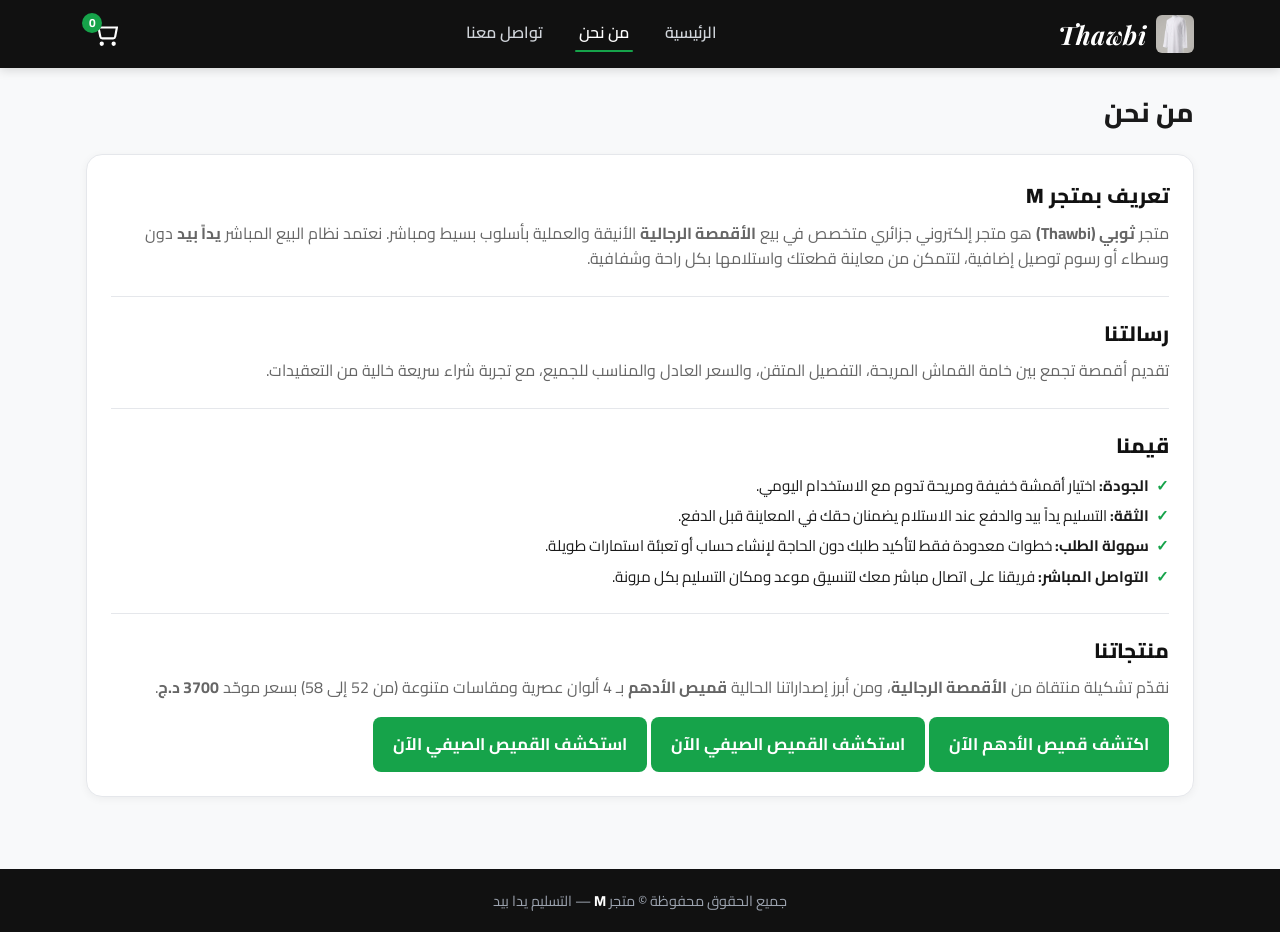
<file: about.html>
<!DOCTYPE html>
<html lang="ar" dir="rtl">
<head>
  <meta charset="UTF-8" />
  <meta name="viewport" content="width=device-width, initial-scale=1.0" />
  <title>من نحن | متجر M</title>

  <!-- خط Cairo من Google Fonts -->
  <link rel="preconnect" href="https://fonts.googleapis.com" />
  <link rel="preconnect" href="https://fonts.gstatic.com" crossorigin />
<link href="https://fonts.googleapis.com/css2?family=Cairo:wght@400;600;700;800&family=Playfair+Display:ital,wght@0,600;0,700;1,600;1,700&display=swap" rel="stylesheet" />
  <!-- ملف التنسيقات الرئيسي -->
  <link rel="stylesheet" href="assets/css/style.css" />
  <link rel="stylesheet" href="assets/css/enhancements.css" />
</head>
<body>

  <!-- 1. الهيدر الثابت -->
  <header class="site-header">
    <div class="container header-container">
<a href="index.html" class="logo">
  <img src="images/logo.jpg" alt="Thawbi - ثوبي" class="logo-img" onerror="this.style.display='none'" />
  <span class="logo-text">Thawbi</span>
</a>

      <nav class="desktop-nav">
        <a href="index.html" class="nav-link">الرئيسية</a>
        <a href="about.html" class="nav-link active">من نحن</a>
        <a href="contact.html" class="nav-link">تواصل معنا</a>
      </nav>

      <div class="header-actions">
        <a href="cart.html" class="cart-btn" aria-label="سلة التسوق">
          <svg class="cart-icon" viewBox="0 0 24 24" fill="none" stroke="currentColor" stroke-width="2">
            <circle cx="9" cy="21" r="1"></circle>
            <circle cx="20" cy="21" r="1"></circle>
            <path d="M1 1h4l2.68 13.39a2 2 0 0 0 2 1.61h9.72a2 2 0 0 0 2-1.61L23 6H6"></path>
          </svg>
          <span class="cart-badge" id="cartBadge">0</span>
        </a>

        <button type="button" class="hamburger-btn" id="hamburgerBtn" aria-label="فتح القائمة" aria-expanded="false">
          ☰
        </button>
      </div>
    </div>

    <!-- قائمة الهاتف المنسدلة -->
    <nav class="mobile-nav" id="mobileNav">
      <a href="index.html" class="mobile-nav-link">الرئيسية</a>
      <a href="about.html" class="mobile-nav-link active">من نحن</a>
      <a href="contact.html" class="mobile-nav-link">تواصل معنا</a>
    </nav>
  </header>

  <!-- 2. المحتوى الرئيسي -->
  <main class="container main-content">
    <h1 class="page-title">من نحن</h1>

    <section class="card" style="display: flex; flex-direction: column; gap: 24px;">
      
      <!-- مقدمة -->
      <div>
        <h2 style="font-size: 1.3rem; font-weight: 800; margin-bottom: 8px; color: var(--color-black);">
          تعريف بمتجر M
        </h2>
<p style="color: var(--text-muted); font-size: 1rem;">
  متجر <strong>ثوبي (Thawbi)</strong> هو متجر إلكتروني جزائري متخصص في بيع <strong>الأقمصة الرجالية</strong> الأنيقة والعملية بأسلوب بسيط ومباشر. نعتمد نظام البيع المباشر <strong>يداً بيد</strong> دون وسطاء أو رسوم توصيل إضافية، لتتمكن من معاينة قطعتك واستلامها بكل راحة وشفافية.
</p>
      </div>

      <!-- رسالتنا -->
      <div style="border-top: 1px solid var(--border-color); padding-top: 20px;">
        <h2 style="font-size: 1.3rem; font-weight: 800; margin-bottom: 8px; color: var(--color-black);">
          رسالتنا
        </h2>
<p style="color: var(--text-muted); font-size: 1rem;">
  تقديم أقمصة تجمع بين خامة القماش المريحة، التفصيل المتقن، والسعر العادل والمناسب للجميع، مع تجربة شراء سريعة خالية من التعقيدات.
</p>
      </div>

      <!-- قيمنا -->
      <div style="border-top: 1px solid var(--border-color); padding-top: 20px;">
        <h2 style="font-size: 1.3rem; font-weight: 800; margin-bottom: 12px; color: var(--color-black);">
          قيمنا
        </h2>
        <ul class="features-list">
          <li><strong>الجودة:</strong> اختيار أقمشة خفيفة ومريحة تدوم مع الاستخدام اليومي.</li>
          <li><strong>الثقة:</strong> التسليم يداً بيد والدفع عند الاستلام يضمنان حقك في المعاينة قبل الدفع.</li>
          <li><strong>سهولة الطلب:</strong> خطوات معدودة فقط لتأكيد طلبك دون الحاجة لإنشاء حساب أو تعبئة استمارات طويلة.</li>
          <li><strong>التواصل المباشر:</strong> فريقنا على اتصال مباشر معك لتنسيق موعد ومكان التسليم بكل مرونة.</li>
        </ul>
      </div>

      <!-- منتجاتنا -->
      <div style="border-top: 1px solid var(--border-color); padding-top: 20px;">
        <h2 style="font-size: 1.3rem; font-weight: 800; margin-bottom: 8px; color: var(--color-black);">
          منتجاتنا
        </h2>

<p style="color: var(--text-muted); font-size: 1rem; margin-bottom: 16px;">
  نقدّم تشكيلة منتقاة من <strong>الأقمصة الرجالية</strong>، ومن أبرز إصداراتنا الحالية <strong>قميص الأدهم</strong> بـ 4 ألوان عصرية ومقاسات متنوعة (من 52 إلى 58) بسعر موحّد <strong>3700 د.ج</strong>.
</p>

<a href="index.html" class="btn btn-green">اكتشف قميص الأدهم الآن</a>
        
<a href="index.html" class="btn btn-green">استكشف القميص الصيفي الآن</a>
        <a href="index.html" class="btn btn-green">استكشف القميص الصيفي الآن</a>
      </div>

    </section>
  </main>

  <!-- الفوتر البسيط -->
  <footer class="site-footer">
    <div class="container">
      <p>جميع الحقوق محفوظة &copy; متجر <strong>M</strong> — التسليم يدا بيد</p>
    </div>
  </footer>

  <!-- ملفات الجافاسكريبت المشتركة لتحديث عدّاد السلة وقائمة الهاتف -->
  <script src="assets/js/config.js"></script>
  <script src="assets/js/storage.js"></script>
  <script src="assets/js/ui.js"></script>
  <script src="assets/js/enhancements.js"></script>
</body>
</html>
</file>
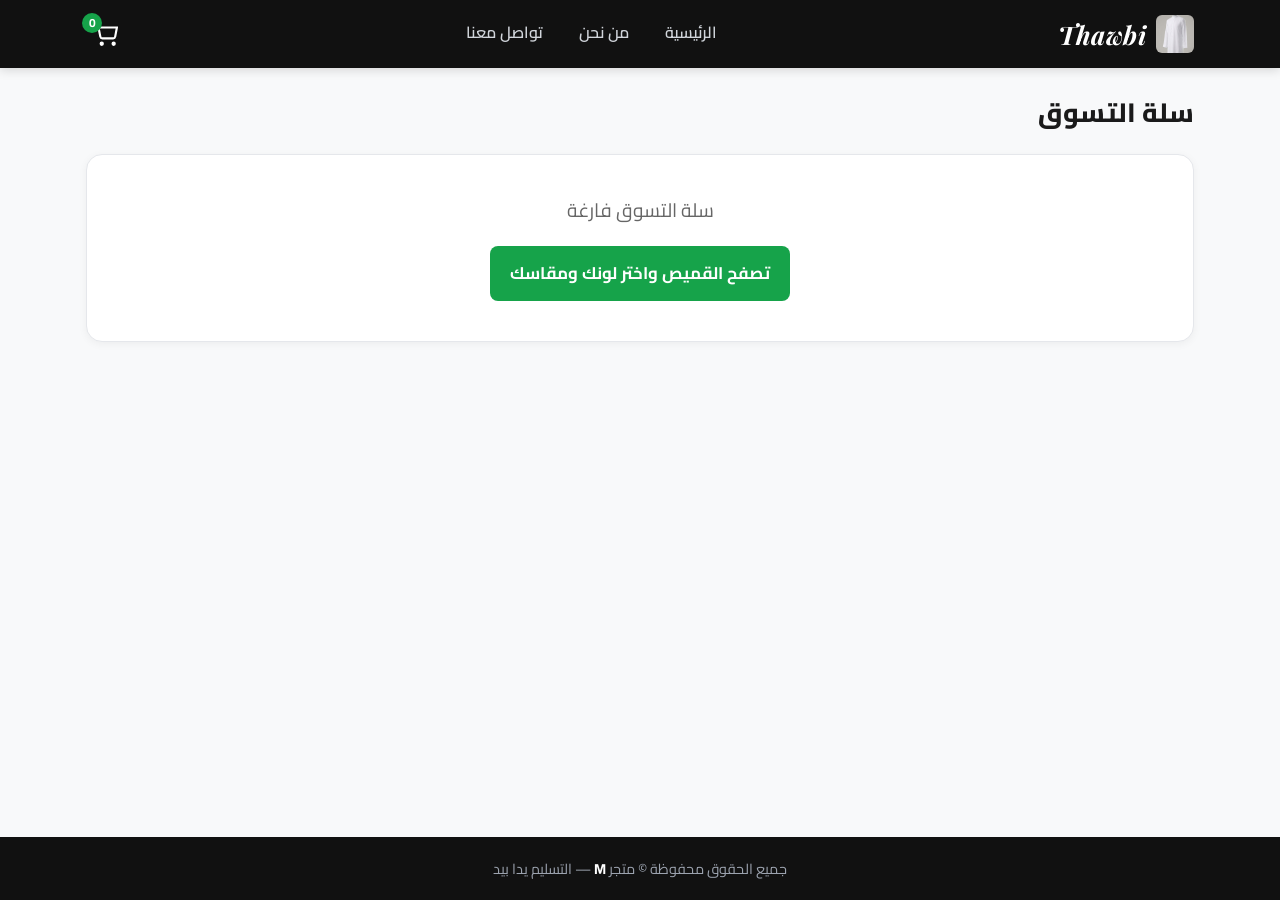
<file: cart.html>
<!DOCTYPE html>
<html lang="ar" dir="rtl">
<head>
  <meta charset="UTF-8" />
  <meta name="viewport" content="width=device-width, initial-scale=1.0" />
  <title>سلة التسوق | متجر M</title>

  <!-- خط Cairo من Google Fonts -->
  <link rel="preconnect" href="https://fonts.googleapis.com" />
  <link rel="preconnect" href="https://fonts.gstatic.com" crossorigin />
<link href="https://fonts.googleapis.com/css2?family=Cairo:wght@400;600;700;800&family=Playfair+Display:ital,wght@0,600;0,700;1,600;1,700&display=swap" rel="stylesheet" />
  <!-- ملف التنسيقات الرئيسي -->
  <link rel="stylesheet" href="assets/css/style.css" />
  <link rel="stylesheet" href="assets/css/enhancements.css" />
</head>
<body>

  <!-- 1. الهيدر الثابت -->
  <header class="site-header">
    <div class="container header-container">
<a href="index.html" class="logo">
  <img src="images/logo.jpg" alt="Thawbi - ثوبي" class="logo-img" onerror="this.style.display='none'" />
  <span class="logo-text">Thawbi</span>
</a>

      <nav class="desktop-nav">
        <a href="index.html" class="nav-link">الرئيسية</a>
        <a href="about.html" class="nav-link">من نحن</a>
        <a href="contact.html" class="nav-link">تواصل معنا</a>
      </nav>

      <div class="header-actions">
        <a href="cart.html" class="cart-btn" aria-label="سلة التسوق">
          <svg class="cart-icon" viewBox="0 0 24 24" fill="none" stroke="currentColor" stroke-width="2">
            <circle cx="9" cy="21" r="1"></circle>
            <circle cx="20" cy="21" r="1"></circle>
            <path d="M1 1h4l2.68 13.39a2 2 0 0 0 2 1.61h9.72a2 2 0 0 0 2-1.61L23 6H6"></path>
          </svg>
          <span class="cart-badge" id="cartBadge">0</span>
        </a>

        <button type="button" class="hamburger-btn" id="hamburgerBtn" aria-label="فتح القائمة" aria-expanded="false">
          ☰
        </button>
      </div>
    </div>

    <!-- قائمة الهاتف المنسدلة -->
    <nav class="mobile-nav" id="mobileNav">
      <a href="index.html" class="mobile-nav-link">الرئيسية</a>
      <a href="about.html" class="mobile-nav-link">من نحن</a>
      <a href="contact.html" class="mobile-nav-link">تواصل معنا</a>
    </nav>
  </header>

  <!-- 2. المحتوى الرئيسي -->
  <main class="container main-content">
    <h1 class="page-title">سلة التسوق</h1>

    <!-- حاوية السلة (تُملأ تلقائياً عبر cart-page.js) -->
    <div id="cartContainer"></div>
  </main>

  <!-- الفوتر البسيط -->
  <footer class="site-footer">
    <div class="container">
      <p>جميع الحقوق محفوظة &copy; متجر <strong>M</strong> — التسليم يدا بيد</p>
    </div>
  </footer>

  <!-- حاوية الإشعارات المنبثقة -->
  <div id="toastContainer" class="toast-container"></div>

  <!-- ملفات الجافاسكريبت بالترتيب -->
  <script src="assets/js/config.js"></script>
  <script src="assets/js/storage.js"></script>
  <script src="assets/js/ui.js"></script>
  <script src="assets/js/cart-page.js"></script>
  <script src="assets/js/enhancements.js"></script>
</body>
</html>
</file>
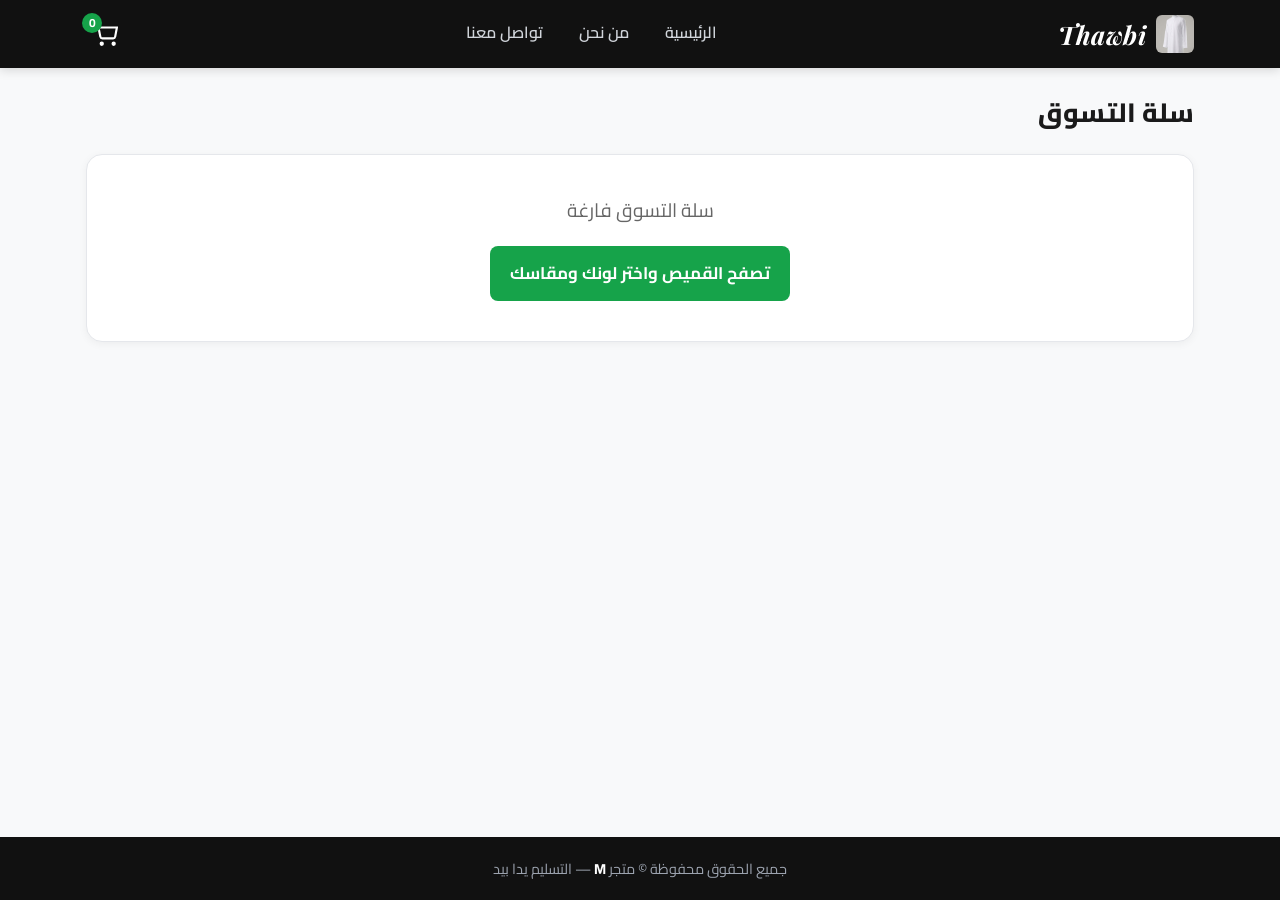
<file: checkout.html>
<!DOCTYPE html>
<html lang="ar" dir="rtl">
<head>
  <meta charset="UTF-8" />
  <meta name="viewport" content="width=device-width, initial-scale=1.0" />
  <title>إتمام الشراء | متجر M</title>

  <!-- خط Cairo من Google Fonts -->
  <link rel="preconnect" href="https://fonts.googleapis.com" />
  <link rel="preconnect" href="https://fonts.gstatic.com" crossorigin />
<link href="https://fonts.googleapis.com/css2?family=Cairo:wght@400;600;700;800&family=Playfair+Display:ital,wght@0,600;0,700;1,600;1,700&display=swap" rel="stylesheet" />
  <!-- ملف التنسيقات الرئيسي -->
  <link rel="stylesheet" href="assets/css/style.css" />
  <link rel="stylesheet" href="assets/css/enhancements.css" />
</head>
<body>

  <!-- 1. الهيدر الثابت -->
  <header class="site-header">
    <div class="container header-container">
<a href="index.html" class="logo">
  <img src="images/logo.jpg" alt="Thawbi - ثوبي" class="logo-img" onerror="this.style.display='none'" />
  <span class="logo-text">Thawbi</span>
</a>

      <nav class="desktop-nav">
        <a href="index.html" class="nav-link">الرئيسية</a>
        <a href="about.html" class="nav-link">من نحن</a>
        <a href="contact.html" class="nav-link">تواصل معنا</a>
      </nav>

      <div class="header-actions">
        <a href="cart.html" class="cart-btn" aria-label="سلة التسوق">
          <svg class="cart-icon" viewBox="0 0 24 24" fill="none" stroke="currentColor" stroke-width="2">
            <circle cx="9" cy="21" r="1"></circle>
            <circle cx="20" cy="21" r="1"></circle>
            <path d="M1 1h4l2.68 13.39a2 2 0 0 0 2 1.61h9.72a2 2 0 0 0 2-1.61L23 6H6"></path>
          </svg>
          <span class="cart-badge" id="cartBadge">0</span>
        </a>

        <button type="button" class="hamburger-btn" id="hamburgerBtn" aria-label="فتح القائمة" aria-expanded="false">
          ☰
        </button>
      </div>
    </div>

    <!-- قائمة الهاتف المنسدلة -->
    <nav class="mobile-nav" id="mobileNav">
      <a href="index.html" class="mobile-nav-link">الرئيسية</a>
      <a href="about.html" class="mobile-nav-link">من نحن</a>
      <a href="contact.html" class="mobile-nav-link">تواصل معنا</a>
    </nav>
  </header>

  <!-- 2. المحتوى الرئيسي -->
  <main class="container main-content">
    <h1 class="page-title">إتمام الشراء</h1>

    <section class="card">
      <div class="section-header">
        <h2>معلومات الطلب والتواصل</h2>
        <p>أدخل بياناتك للتواصل معك وتنسيق التسليم يداً بيد</p>
      </div>

      <form id="checkoutForm" novalidate>
        <div class="form-grid">
          <!-- الاسم الكامل -->
          <div class="form-group">
            <label for="checkoutName">الاسم الكامل <span class="required">*</span></label>
            <input type="text" id="checkoutName" name="checkoutName" placeholder="مثال: محمد بن علي" required />
            <small class="error-msg" id="checkoutNameError"></small>
          </div>

          <!-- رقم الهاتف الأساسي -->
          <div class="form-group">
            <label for="checkoutPhone">رقم الهاتف الأساسي <span class="required">*</span></label>
            <input type="tel" id="checkoutPhone" name="checkoutPhone" placeholder="مثال: 0550123456" inputmode="numeric" required />
            <small class="error-msg" id="checkoutPhoneError"></small>
          </div>

          <!-- رقم هاتف احتياطي -->
          <div class="form-group">
            <label for="checkoutBackupPhone">رقم هاتف احتياطي (اختياري)</label>
            <input type="tel" id="checkoutBackupPhone" name="checkoutBackupPhone" placeholder="رقم إضافي للتواصل عند الضرورة" inputmode="numeric" />
            <small class="error-msg" id="checkoutBackupPhoneError"></small>
          </div>
        </div>

        <!-- ملخص الطلب الكامل -->
        <div class="order-summary-box">
          <h3 style="font-size: 1.05rem; font-weight: 800; margin-bottom: 6px;">ملخص الطلب</h3>
          
          <!-- قائمة عناصر السلة تُحقن هنا عبر JavaScript -->
          <div id="checkoutItemsList" style="display: flex; flex-direction: column; gap: 6px; padding-bottom: 8px; border-bottom: 1px solid var(--border-color);"></div>

          <div class="summary-row">
            <span>سعر المنتجات:</span>
            <span id="checkoutSubtotal">0 د.ج</span>
          </div>
          <div class="summary-row">
            <span>ملاحظة التسليم:</span>
            <span class="free-delivery">التسليم يدا بيد — لا توجد رسوم توصيل</span>
          </div>
          <div class="summary-row total-row">
            <span>الإجمالي الكلي:</span>
            <span id="checkoutTotal">0 د.ج</span>
          </div>
        </div>

        <button type="submit" class="btn btn-green btn-submit" id="checkoutSubmitBtn">
          تأكيد الطلب
        </button>
      </form>
    </section>
  </main>

  <!-- الفوتر البسيط -->
  <footer class="site-footer">
    <div class="container">
      <p>جميع الحقوق محفوظة &copy; متجر <strong>M</strong> — التسليم يدا بيد</p>
    </div>
  </footer>

  <!-- حاوية الإشعارات المنبثقة -->
  <div id="toastContainer" class="toast-container"></div>

  <!-- ملفات الجافاسكريبت بالترتيب -->
  <script src="assets/js/config.js"></script>
  <script src="assets/js/storage.js"></script>
  <script src="assets/js/ui.js"></script>
  <script src="assets/js/discord.js"></script>
  <script src="assets/js/checkout-page.js"></script>
  <script src="assets/js/enhancements.js"></script>
</body>
</html>
</file>
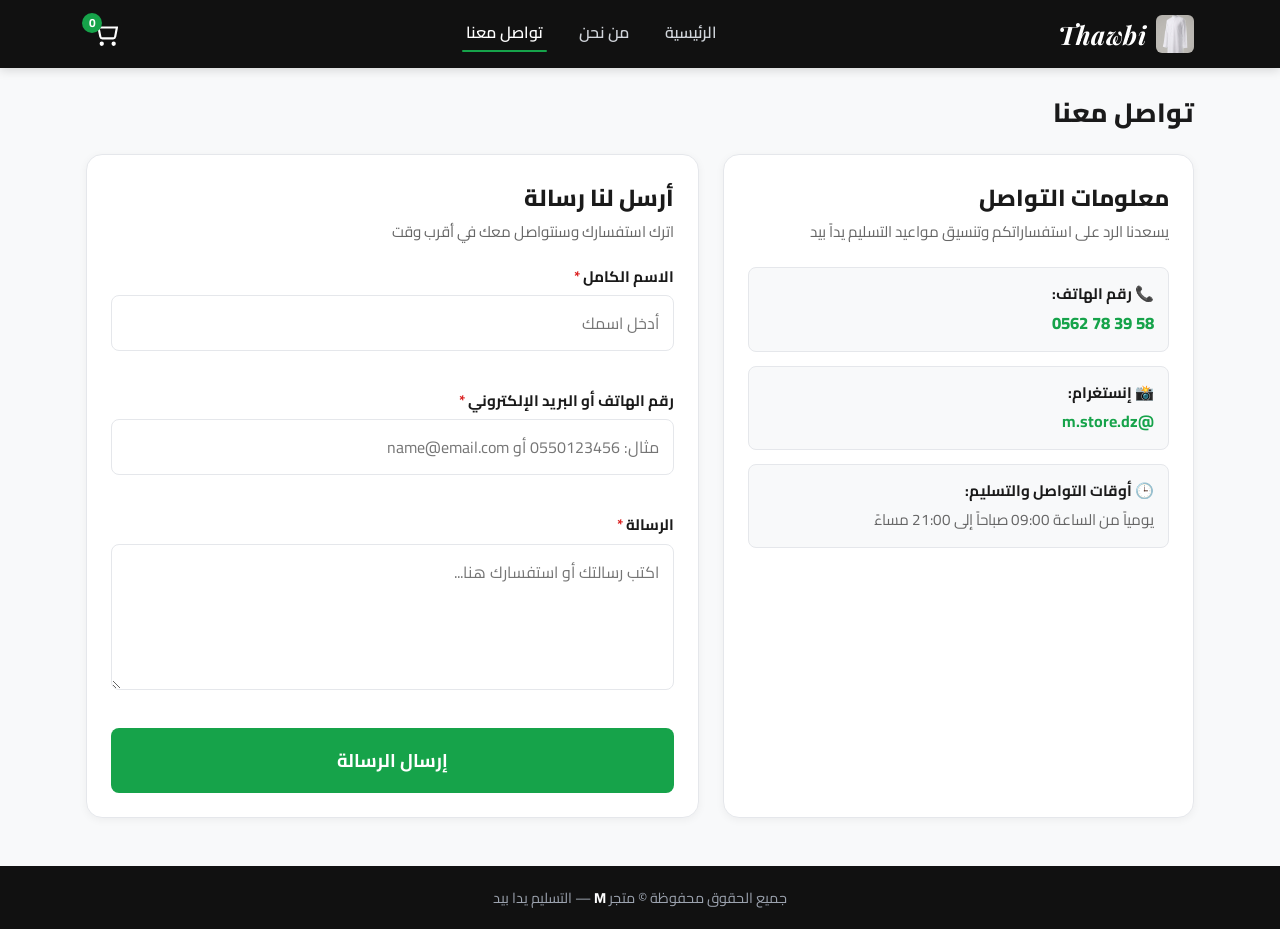
<file: contact.html>
<!DOCTYPE html>
<html lang="ar" dir="rtl">
<head>
  <meta charset="UTF-8" />
  <meta name="viewport" content="width=device-width, initial-scale=1.0" />
  <title>تواصل معنا | متجر M</title>

  <!-- خط Cairo من Google Fonts -->
  <link rel="preconnect" href="https://fonts.googleapis.com" />
  <link rel="preconnect" href="https://fonts.gstatic.com" crossorigin />
<link href="https://fonts.googleapis.com/css2?family=Cairo:wght@400;600;700;800&family=Playfair+Display:ital,wght@0,600;0,700;1,600;1,700&display=swap" rel="stylesheet" />
  <!-- ملف التنسيقات الرئيسي -->
  <link rel="stylesheet" href="assets/css/style.css" />
  <link rel="stylesheet" href="assets/css/enhancements.css" />

</head>
<body>

  <!-- 1. الهيدر الثابت -->
  <header class="site-header">
    <div class="container header-container">
<a href="index.html" class="logo">
  <img src="images/logo.jpg" alt="Thawbi - ثوبي" class="logo-img" onerror="this.style.display='none'" />
  <span class="logo-text">Thawbi</span>
</a>

      <nav class="desktop-nav">
        <a href="index.html" class="nav-link">الرئيسية</a>
        <a href="about.html" class="nav-link">من نحن</a>
        <a href="contact.html" class="nav-link active">تواصل معنا</a>
      </nav>

      <div class="header-actions">
        <a href="cart.html" class="cart-btn" aria-label="سلة التسوق">
          <svg class="cart-icon" viewBox="0 0 24 24" fill="none" stroke="currentColor" stroke-width="2">
            <circle cx="9" cy="21" r="1"></circle>
            <circle cx="20" cy="21" r="1"></circle>
            <path d="M1 1h4l2.68 13.39a2 2 0 0 0 2 1.61h9.72a2 2 0 0 0 2-1.61L23 6H6"></path>
          </svg>
          <span class="cart-badge" id="cartBadge">0</span>
        </a>

        <button type="button" class="hamburger-btn" id="hamburgerBtn" aria-label="فتح القائمة" aria-expanded="false">
          ☰
        </button>
      </div>
    </div>

    <!-- قائمة الهاتف المنسدلة -->
    <nav class="mobile-nav" id="mobileNav">
      <a href="index.html" class="mobile-nav-link">الرئيسية</a>
      <a href="about.html" class="mobile-nav-link">من نحن</a>
      <a href="contact.html" class="mobile-nav-link active">تواصل معنا</a>
    </nav>
  </header>

  <!-- 2. المحتوى الرئيسي (تخطيط عمودين على الحاسوب وعمود واحد على الهاتف) -->
  <main class="container main-content">
    <h1 class="page-title">تواصل معنا</h1>

    <div class="contact-grid">
      
      <!-- العمود الأول: معلومات التواصل -->
      <section class="card" style="display: flex; flex-direction: column; gap: 18px; margin-bottom: 0;">
        <div class="section-header" style="margin-bottom: 4px;">
          <h2>معلومات التواصل</h2>
          <p>يسعدنا الرد على استفساراتكم وتنسيق مواعيد التسليم يداً بيد</p>
        </div>

        <div style="display: flex; flex-direction: column; gap: 14px;">
<div style="padding: 14px; background: var(--bg-page); border-radius: var(--radius-sm); border: 1px solid var(--border-color);">
  <strong style="display: block; font-size: 0.95rem; margin-bottom: 4px;">📞 رقم الهاتف:</strong>
  <a href="tel:0562783958" dir="ltr" style="color: var(--color-green); font-weight: 800; font-size: 1.05rem;">
    0562 78 39 58
  </a>
</div>

          <div style="padding: 14px; background: var(--bg-page); border-radius: var(--radius-sm); border: 1px solid var(--border-color);">
            <strong style="display: block; font-size: 0.95rem; margin-bottom: 4px;">📸 إنستغرام:</strong>
            <a href="https://instagram.com" target="_blank" rel="noopener noreferrer" style="color: var(--color-green); font-weight: 700;">
              @m.store.dz
            </a>
          </div>

          <div style="padding: 14px; background: var(--bg-page); border-radius: var(--radius-sm); border: 1px solid var(--border-color);">
            <strong style="display: block; font-size: 0.95rem; margin-bottom: 4px;">🕒 أوقات التواصل والتسليم:</strong>
            <span style="color: var(--text-muted); font-size: 0.95rem;">
              يومياً من الساعة 09:00 صباحاً إلى 21:00 مساءً
            </span>
          </div>
        </div>
      </section>

      <!-- العمود الثاني: نموذج المراسلة -->
      <section class="card" style="margin-bottom: 0;">
        <div class="section-header">
          <h2>أرسل لنا رسالة</h2>
          <p>اترك استفسارك وسنتواصل معك في أقرب وقت</p>
        </div>

        <form id="contactForm" novalidate style="display: flex; flex-direction: column; gap: 14px;">
          <div class="form-group">
            <label for="contactName">الاسم الكامل <span class="required">*</span></label>
            <input type="text" id="contactName" placeholder="أدخل اسمك" required />
            <small class="error-msg" id="contactNameError"></small>
          </div>

          <div class="form-group">
            <label for="contactInfo">رقم الهاتف أو البريد الإلكتروني <span class="required">*</span></label>
            <input type="text" id="contactInfo" placeholder="مثال: 0550123456 أو name@email.com" required />
            <small class="error-msg" id="contactInfoError"></small>
          </div>

          <div class="form-group">
            <label for="contactMessage">الرسالة <span class="required">*</span></label>
            <textarea id="contactMessage" rows="4" placeholder="اكتب رسالتك أو استفسارك هنا..." required></textarea>
            <small class="error-msg" id="contactMessageError"></small>
          </div>

          <button type="submit" class="btn btn-green btn-submit" id="contactSubmitBtn">
            إرسال الرسالة
          </button>
        </form>
      </section>

    </div>
  </main>

  <!-- الفوتر البسيط -->
  <footer class="site-footer">
    <div class="container">
      <p>جميع الحقوق محفوظة &copy; متجر <strong>M</strong> — التسليم يدا بيد</p>
    </div>
  </footer>

  <!-- حاوية الإشعارات المنبثقة -->
  <div id="toastContainer" class="toast-container"></div>

  <!-- ملفات الجافاسكريبت -->
  <script src="assets/js/config.js"></script>
  <script src="assets/js/storage.js"></script>
  <script src="assets/js/ui.js"></script>
  <script src="assets/js/discord.js"></script>
  <script>
    document.addEventListener("DOMContentLoaded", () => {
      const contactForm = document.getElementById("contactForm");
      const nameInput = document.getElementById("contactName");
      const infoInput = document.getElementById("contactInfo");
      const msgInput = document.getElementById("contactMessage");
      const submitBtn = document.getElementById("contactSubmitBtn");

      contactForm.addEventListener("submit", async (e) => {
        e.preventDefault();

        const name = nameInput.value.trim();
        const contact = infoInput.value.trim();
        const message = msgInput.value.trim();

        const nameErr = document.getElementById("contactNameError");
        const infoErr = document.getElementById("contactInfoError");
        const msgErr = document.getElementById("contactMessageError");

        nameErr.textContent = "";
        infoErr.textContent = "";
        msgErr.textContent = "";

        let valid = true;
        if (name.length < 2) {
          nameErr.textContent = "يرجى إدخال الاسم.";
          valid = false;
        }
        if (contact.length < 5) {
          infoErr.textContent = "يرجى إدخال رقم هاتف أو بريد إلكتروني صحيح.";
          valid = false;
        }
        if (message.length < 5) {
          msgErr.textContent = "يرجى كتابة نص الرسالة.";
          valid = false;
        }

        if (!valid) return;

        const originalText = submitBtn.textContent;
        submitBtn.disabled = true;
        submitBtn.textContent = "جاري الإرسال... ⏳";

        try {
          await DiscordService.sendContactMessage({ name, contact, message });
          StoreUI.showToast("تم إرسال رسالتك بنجاح، شكراً لتواصلك معنا!");
          contactForm.reset();
        } catch (err) {
          console.error(err);
          StoreUI.showToast("تعذر إرسال الرسالة حالياً، يرجى المحاولة لاحقاً.", "error");
        } finally {
          submitBtn.disabled = false;
          submitBtn.textContent = originalText;
        }
      });
    });
  </script>

<script src="assets/js/enhancements.js"></script>
</body>
</html>
</file>
<file: assets/css/style.css>
/* ==========================================================================
   1. المتغيرات العامة والإعدادات الأساسية
   ========================================================================== */
:root {
  --bg-page: #f8f9fa;
  --bg-card: #ffffff;
  --bg-header: #111111;
  --text-main: #1a1a1a;
  --text-muted: #666666;
  --text-light: #ffffff;
  
  --color-green: #16a34a;
  --color-green-hover: #15803d;
  --color-green-light: #dcfce7;
  
  --color-black: #111111;
  --color-black-hover: #2c2c2c;
  
  --color-danger: #dc2626;
  --border-color: #e5e7eb;
  
  --radius-sm: 8px;
  --radius-md: 12px;
  --radius-lg: 16px;
  
  --shadow-sm: 0 2px 8px rgba(0, 0, 0, 0.05);
  --shadow-md: 0 6px 20px rgba(0, 0, 0, 0.08);
  --transition: all 0.25s ease;
}

* {
  box-sizing: border-box;
  margin: 0;
  padding: 0;
}

html {
  scroll-behavior: smooth;
  font-size: 16px;
}

body {
  font-family: 'Cairo', sans-serif;
  background-color: var(--bg-page);
  color: var(--text-main);
  line-height: 1.6;
  direction: rtl;
  min-height: 100vh;
  display: flex;
  flex-direction: column;
}

img {
  max-width: 100%;
  display: block;
}

a {
  text-decoration: none;
  color: inherit;
}

button, input, textarea {
  font-family: inherit;
}

.container {
  width: 100%;
  max-width: 1140px;
  margin: 0 auto;
  padding: 0 16px;
}

.main-content {
  flex: 1;
  padding-top: 24px;
  padding-bottom: 48px;
}

.card {
  background-color: var(--bg-card);
  border-radius: var(--radius-lg);
  border: 1px solid var(--border-color);
  box-shadow: var(--shadow-sm);
  padding: 24px;
  margin-bottom: 24px;
}

/* ==========================================================================
   2. الهيدر الثابت وقائمة الهاتف (Sticky Header & Mobile Menu)
   ========================================================================== */
.site-header {
  position: sticky;
  top: 0;
  z-index: 1000;
  background-color: var(--bg-header);
  color: var(--text-light);
  box-shadow: 0 2px 10px rgba(0, 0, 0, 0.15);
}

.header-container {
  height: 68px;
  display: flex;
  align-items: center;
  justify-content: space-between;
}

.logo {
  display: flex;
  align-items: center;
  gap: 10px;
}

.logo-img {
  height: 38px;
  width: auto;
  object-fit: contain;
  border-radius: 6px;
  background-color: transparent;
}

.logo-text {
  font-family: 'Playfair Display', 'Cairo', serif;
  font-size: 1.6rem;
  font-weight: 700;
  font-style: italic;
  color: var(--text-light);
  letter-spacing: 0.5px;
  line-height: 1;
  padding-top: 2px;
}

.desktop-nav {
  display: flex;
  align-items: center;
  gap: 28px;
}

.nav-link {
  color: #d1d5db;
  font-weight: 600;
  font-size: 1rem;
  transition: var(--transition);
  padding: 6px 4px;
  border-bottom: 2px solid transparent;
}

.nav-link:hover,
.nav-link.active {
  color: var(--text-light);
  border-bottom-color: var(--color-green);
}

.header-actions {
  display: flex;
  align-items: center;
  gap: 16px;
}

.cart-btn {
  position: relative;
  display: flex;
  align-items: center;
  justify-content: center;
  color: var(--text-light);
  padding: 6px;
  transition: var(--transition);
}

.cart-btn:hover {
  color: var(--color-green);
}

.cart-icon {
  width: 26px;
  height: 26px;
}

.cart-badge {
  position: absolute;
  top: -2px;
  left: -4px;
  background-color: var(--color-green);
  color: var(--text-light);
  font-size: 0.75rem;
  font-weight: 700;
  min-width: 20px;
  height: 20px;
  border-radius: 50%;
  display: flex;
  align-items: center;
  justify-content: center;
  padding: 0 5px;
}

.hamburger-btn {
  display: none;
  background: transparent;
  border: 1px solid #333;
  color: var(--text-light);
  font-size: 1.5rem;
  line-height: 1;
  padding: 6px 10px;
  border-radius: var(--radius-sm);
  cursor: pointer;
}

/* قائمة الهاتف المنسدلة */
.mobile-nav {
  display: none;
  flex-direction: column;
  background-color: var(--bg-card);
  border-bottom: 1px solid var(--border-color);
  box-shadow: var(--shadow-md);
}

.mobile-nav.open {
  display: flex;
}

.mobile-nav-link {
  color: var(--text-main);
  font-size: 1.15rem;
  font-weight: 700;
  padding: 14px 20px;
  border-bottom: 1px solid #f1f1f1;
  transition: var(--transition);
}

.mobile-nav-link:hover,
.mobile-nav-link.active {
  background-color: #f3f4f6;
  color: var(--color-green);
}

/* ==========================================================================
   3. قسم المنتج ومعرض الصور (Product Section)
   ========================================================================== */
.product-section {
  display: grid;
  grid-template-columns: 1fr 1.1fr;
  gap: 32px;
  align-items: start;
}

/* معرض الصور */
.product-gallery {
  display: flex;
  flex-direction: column;
  gap: 12px;
}

.main-image-wrapper {
  width: 100%;
  aspect-ratio: 4 / 4.5;
  background-color: #f3f4f6;
  border-radius: var(--radius-md);
  overflow: hidden;
  border: 1px solid var(--border-color);
}

.main-image {
  width: 100%;
  height: 100%;
  object-fit: cover;
  transition: opacity 0.2s ease;
}

.thumbnails-grid {
  display: grid;
  grid-template-columns: repeat(4, 1fr);
  gap: 10px;
}

.thumb-btn {
  aspect-ratio: 1 / 1;
  border-radius: var(--radius-sm);
  overflow: hidden;
  border: 2px solid transparent;
  background-color: #f3f4f6;
  padding: 0;
  cursor: pointer;
  transition: var(--transition);
}

.thumb-btn img {
  width: 100%;
  height: 100%;
  object-fit: cover;
}

.thumb-btn.active {
  border-color: var(--color-black);
  box-shadow: 0 0 0 1px var(--color-black);
}

/* تفاصيل المنتج */
.badge-hand {
  display: inline-block;
  background-color: var(--color-green-light);
  color: var(--color-green-hover);
  font-size: 0.85rem;
  font-weight: 700;
  padding: 4px 12px;
  border-radius: 20px;
  margin-bottom: 10px;
}

.product-title {
  font-size: 1.9rem;
  font-weight: 800;
  margin-bottom: 6px;
}

.product-price {
  font-size: 1.75rem;
  font-weight: 800;
  color: var(--color-green);
  margin-bottom: 20px;
}

.option-group {
  margin-bottom: 20px;
}

.option-label {
  display: block;
  font-weight: 700;
  margin-bottom: 8px;
  font-size: 0.95rem;
}

/* أزرار الألوان */
.color-options {
  display: flex;
  flex-wrap: wrap;
  gap: 10px;
}

.color-btn {
  display: inline-flex;
  align-items: center;
  gap: 8px;
  padding: 8px 16px;
  border: 2px solid var(--border-color);
  border-radius: var(--radius-sm);
  background-color: var(--bg-card);
  color: var(--text-main);
  font-weight: 700;
  font-size: 0.95rem;
  cursor: pointer;
  transition: var(--transition);
}

.color-swatch {
  width: 18px;
  height: 18px;
  border-radius: 50%;
  border: 1px solid rgba(0, 0, 0, 0.2);
  flex-shrink: 0;
}

.color-btn.active {
  border-color: var(--color-black);
  background-color: #f3f4f6;
  box-shadow: 0 2px 6px rgba(0, 0, 0, 0.08);
}

/* أزرار المقاسات */
.size-options {
  display: flex;
  flex-wrap: wrap;
  gap: 10px;
}

.size-btn {
  min-width: 56px;
  height: 44px;
  border: 2px solid var(--border-color);
  border-radius: var(--radius-sm);
  background-color: var(--bg-card);
  color: var(--text-main);
  font-weight: 700;
  font-size: 1rem;
  cursor: pointer;
  transition: var(--transition);
}

.size-btn:hover:not(:disabled) {
  border-color: var(--color-black);
}

.size-btn.active {
  background-color: var(--color-black);
  color: var(--text-light);
  border-color: var(--color-black);
}

.size-btn:disabled {
  opacity: 0.35;
  cursor: not-allowed;
  background-color: #f3f4f6;
  text-decoration: line-through;
}

/* التحكم في الكمية */
.quantity-control {
  display: inline-flex;
  align-items: center;
  border: 1px solid var(--border-color);
  border-radius: var(--radius-sm);
  overflow: hidden;
  background-color: var(--bg-card);
}

.qty-btn {
  width: 42px;
  height: 42px;
  border: none;
  background-color: #f3f4f6;
  font-size: 1.25rem;
  font-weight: 700;
  cursor: pointer;
  transition: var(--transition);
}

.qty-btn:hover {
  background-color: #e5e7eb;
}

.qty-input {
  width: 54px;
  height: 42px;
  border: none;
  text-align: center;
  font-weight: 700;
  font-size: 1.05rem;
  background-color: var(--bg-card);
  -moz-appearance: textfield;
}

.qty-input::-webkit-outer-spin-button,
.qty-input::-webkit-inner-spin-button {
  -webkit-appearance: none;
  margin: 0;
}

/* أزرار الإجراء */
.action-buttons {
  display: grid;
  grid-template-columns: 1fr 1fr;
  gap: 12px;
  margin: 24px 0;
}

.btn {
  display: inline-flex;
  align-items: center;
  justify-content: center;
  gap: 8px;
  padding: 14px 20px;
  border: none;
  border-radius: var(--radius-sm);
  font-size: 1.05rem;
  font-weight: 700;
  cursor: pointer;
  transition: var(--transition);
  text-align: center;
}

.btn:disabled {
  opacity: 0.65;
  cursor: not-allowed;
}

.btn-black {
  background-color: var(--color-black);
  color: var(--text-light);
}

.btn-black:hover:not(:disabled) {
  background-color: var(--color-black-hover);
}

.btn-green {
  background-color: var(--color-green);
  color: var(--text-light);
}

.btn-green:hover:not(:disabled) {
  background-color: var(--color-green-hover);
}

/* وصف المنتج */
.product-description {
  border-top: 1px solid var(--border-color);
  padding-top: 18px;
}

.product-description h3 {
  font-size: 1.1rem;
  margin-bottom: 8px;
}

.product-description p {
  color: var(--text-muted);
  margin-bottom: 12px;
  font-size: 0.95rem;
}

.features-list {
  list-style: none;
  display: flex;
  flex-direction: column;
  gap: 6px;
}

.features-list li {
  position: relative;
  padding-right: 20px;
  font-size: 0.95rem;
  color: var(--text-main);
}

.features-list li::before {
  content: "✓";
  position: absolute;
  right: 0;
  color: var(--color-green);
  font-weight: 800;
}

/* ==========================================================================
   4. نموذج الطلب السريع والنماذج العامة (Forms & Quick Order)
   ========================================================================== */
.quick-order-section {
  transition: box-shadow 0.3s ease, border-color 0.3s ease;
}

/* تأثير التمييز عند الضغط على اشتري الآن لمدة 1.5 ثانية */
.quick-order-section.highlight-pulse {
  border-color: var(--color-green);
  box-shadow: 0 0 0 4px rgba(22, 163, 74, 0.25), var(--shadow-md);
}

.section-header {
  margin-bottom: 20px;
}

.section-header h2 {
  font-size: 1.45rem;
  font-weight: 800;
  margin-bottom: 4px;
}

.section-header p {
  color: var(--text-muted);
  font-size: 0.95rem;
}

.form-grid {
  display: grid;
  grid-template-columns: repeat(3, 1fr);
  gap: 16px;
  margin-bottom: 20px;
}

.form-group {
  display: flex;
  flex-direction: column;
  gap: 6px;
}

.form-group label {
  font-weight: 700;
  font-size: 0.95rem;
}

.required {
  color: var(--color-danger);
}

.form-group input,
.form-group textarea {
  width: 100%;
  padding: 12px 14px;
  border: 1.5px solid var(--border-color);
  border-radius: var(--radius-sm);
  font-size: 1rem;
  transition: var(--transition);
  background-color: #ffffff;
}

.form-group input:focus,
.form-group textarea:focus {
  outline: none;
  border-color: var(--color-green);
  box-shadow: 0 0 0 3px rgba(22, 163, 74, 0.12);
}

.form-group input.input-error {
  border-color: var(--color-danger);
}

.error-msg {
  color: var(--color-danger);
  font-size: 0.82rem;
  font-weight: 600;
  min-height: 18px;
}

/* ملخص الطلب */
.order-summary-box {
  background-color: #f8f9fa;
  border: 1px solid var(--border-color);
  border-radius: var(--radius-md);
  padding: 16px 20px;
  margin-bottom: 20px;
  display: flex;
  flex-direction: column;
  gap: 10px;
}

.summary-row {
  display: flex;
  justify-content: space-between;
  align-items: center;
  font-size: 0.95rem;
}

.free-delivery {
  color: var(--color-green);
  font-weight: 700;
}

.total-row {
  border-top: 1px dashed #d1d5db;
  padding-top: 10px;
  margin-top: 4px;
  font-size: 1.2rem;
  font-weight: 800;
}

.total-row span:last-child {
  color: var(--color-green);
}

.btn-submit {
  width: 100%;
  padding: 15px;
  font-size: 1.15rem;
}

/* ==========================================================================
   5. تنسيقات الصفحات الإضافية (السلة، من نحن، تواصل معنا)
   ========================================================================== */
.page-title {
  font-size: 1.65rem;
  font-weight: 800;
  margin-bottom: 20px;
}

/* صفحة السلة */
.cart-item {
  display: flex;
  align-items: center;
  justify-content: space-between;
  gap: 16px;
  padding: 16px 0;
  border-bottom: 1px solid var(--border-color);
}

.cart-item:last-child {
  border-bottom: none;
}

.cart-item-info {
  display: flex;
  align-items: center;
  gap: 14px;
  flex: 1;
}

.cart-item-img {
  width: 72px;
  height: 72px;
  border-radius: var(--radius-sm);
  object-fit: cover;
  border: 1px solid var(--border-color);
}

.cart-item-actions {
  display: flex;
  align-items: center;
  gap: 14px;
}

.remove-item-btn {
  background: #fee2e2;
  color: var(--color-danger);
  border: none;
  width: 34px;
  height: 34px;
  border-radius: 50%;
  font-size: 1.2rem;
  font-weight: 700;
  cursor: pointer;
  transition: var(--transition);
}

.remove-item-btn:hover {
  background: var(--color-danger);
  color: #ffffff;
}

.empty-state {
  text-align: center;
  padding: 40px 16px;
}

.empty-state p {
  font-size: 1.2rem;
  color: var(--text-muted);
  margin-bottom: 20px;
}

/* تخطيط صفحة تواصل معنا */
.contact-grid {
  display: grid;
  grid-template-columns: 1fr 1.3fr;
  gap: 24px;
}

/* ==========================================================================
   6. الإشعارات المنبثقة والفوتر (Toasts & Footer)
   ========================================================================== */
.toast-container {
  position: fixed;
  bottom: 20px;
  left: 20px;
  z-index: 2000;
  display: flex;
  flex-direction: column;
  gap: 10px;
  max-width: 340px;
}

.toast {
  background-color: var(--color-black);
  color: var(--text-light);
  padding: 14px 18px;
  border-radius: var(--radius-sm);
  box-shadow: var(--shadow-md);
  font-weight: 600;
  font-size: 0.95rem;
  border-right: 4px solid var(--color-green);
  animation: slideIn 0.3s ease;
}

.toast.error {
  border-right-color: var(--color-danger);
}

@keyframes slideIn {
  from {
    transform: translateY(20px);
    opacity: 0;
  }
  to {
    transform: translateY(0);
    opacity: 1;
  }
}

.site-footer {
  background-color: var(--bg-header);
  color: #9ca3af;
  text-align: center;
  padding: 20px 0;
  font-size: 0.9rem;
  margin-top: auto;
}

.site-footer strong {
  color: var(--text-light);
}

/* ==========================================================================
   7. التجاوب مع شاشات الهواتف والأجهزة اللوحية (Responsive)
   ========================================================================== */
@media (max-width: 900px) {
  .product-section {
    grid-template-columns: 1fr;
    gap: 24px;
  }

  .form-grid {
    grid-template-columns: 1fr;
  }

  .contact-grid {
    grid-template-columns: 1fr;
  }
}

@media (max-width: 768px) {
  .desktop-nav {
    display: none;
  }

  .hamburger-btn {
    display: block;
  }

  .card {
    padding: 18px;
  }

  .main-image-wrapper {
    aspect-ratio: 1 / 1;
  }

  .product-title {
    font-size: 1.6rem;
  }

  .product-price {
    font-size: 1.5rem;
  }

  .action-buttons {
    grid-template-columns: 1fr;
  }

  .cart-item {
    flex-direction: column;
    align-items: flex-start;
  }

  .cart-item-actions {
    width: 100%;
    justify-content: space-between;
  }

  .toast-container {
    left: 12px;
    right: 12px;
    max-width: none;
  }
}
</file>
<file: assets/css/enhancements.css>
/* ==========================================================================
   تحسينات بصرية وحركات ناعمة — متجر M
   يُضاف هذا الملف بعد style.css في جميع الصفحات
   ========================================================================== */

/* ---------- 1. حركات أساسية (Keyframes) ---------- */
@keyframes fadeInUp {
  from { opacity: 0; transform: translateY(22px); }
  to   { opacity: 1; transform: translateY(0); }
}

@keyframes fadeIn {
  from { opacity: 0; }
  to   { opacity: 1; }
}

@keyframes scaleIn {
  from { opacity: 0; transform: scale(0.9); }
  to   { opacity: 1; transform: scale(1); }
}

@keyframes shimmer {
  0%   { background-position: -600px 0; }
  100% { background-position: 600px 0; }
}

@keyframes wiggle {
  0%, 100% { transform: rotate(0); }
  25%      { transform: rotate(-10deg); }
  75%      { transform: rotate(10deg); }
}

@keyframes cartBounce {
  0%, 100% { transform: scale(1); }
  50%      { transform: scale(1.35); }
}

/* ---------- 2. دخول الصفحة بسلاسة ---------- */
.main-content > * {
  animation: fadeInUp 0.6s cubic-bezier(0.22, 1, 0.36, 1) both;
}
.main-content > *:nth-child(2) { animation-delay: 0.08s; }
.main-content > *:nth-child(3) { animation-delay: 0.16s; }
.main-content > *:nth-child(4) { animation-delay: 0.24s; }

.product-section    { animation: fadeInUp 0.7s ease-out both; }
.quick-order-section { animation: fadeInUp 0.7s ease-out 0.12s both; }

.site-header { animation: fadeIn 0.45s ease-out; }
.site-footer { animation: fadeIn 0.6s ease-out 0.2s both; }

/* ---------- 3. الهيدر: ظل عند التمرير ---------- */
.site-header {
  transition: box-shadow 0.3s ease, background-color 0.3s ease;
}
.site-header.scrolled {
  box-shadow: 0 4px 24px rgba(0, 0, 0, 0.28);
}

/* ---------- 4. روابط القائمة: خط سفلي متحرك ---------- */
.nav-link {
  position: relative;
  border-bottom-color: transparent !important;
}
.nav-link::after {
  content: "";
  position: absolute;
  bottom: 0;
  right: 50%;
  left: 50%;
  height: 2px;
  background-color: var(--color-green);
  border-radius: 2px;
  transition: right 0.3s ease, left 0.3s ease;
}
.nav-link:hover::after,
.nav-link.active::after {
  right: 0;
  left: 0;
}

/* ---------- 5. الشعار: تكبير خفيف ---------- */
.logo {
  transition: transform 0.25s ease;
}
.logo:hover {
  transform: scale(1.04);
}

/* ---------- 6. أيقونة السلة: هزة + نبضة العدّاد ---------- */
.cart-btn {
  transition: transform 0.2s ease, color 0.25s ease;
}
.cart-btn:hover {
  transform: translateY(-1px);
}
.cart-btn:hover .cart-badge {
  animation: wiggle 0.5s ease;
}
.cart-badge.bumped {
  animation: cartBounce 0.5s cubic-bezier(0.34, 1.56, 0.64, 1);
}

/* ---------- 7. الأزرار: رفع + لمعة تمر ---------- */
.btn {
  position: relative;
  overflow: hidden;
  transition: transform 0.2s ease, background-color 0.25s ease,
              box-shadow 0.25s ease;
}
.btn::before {
  content: "";
  position: absolute;
  top: 0;
  right: -100%;
  width: 100%;
  height: 100%;
  background: linear-gradient(
    90deg,
    transparent,
    rgba(255, 255, 255, 0.22),
    transparent
  );
  transition: right 0.65s ease;
  pointer-events: none;
}
.btn:hover::before {
  right: 100%;
}
.btn:hover:not(:disabled) {
  transform: translateY(-2px);
}
.btn:active:not(:disabled) {
  transform: translateY(0);
  transition-duration: 0.08s;
}
.btn-green:hover:not(:disabled) {
  box-shadow: 0 10px 24px rgba(22, 163, 74, 0.32);
}
.btn-black:hover:not(:disabled) {
  box-shadow: 0 10px 24px rgba(17, 17, 17, 0.28);
}

/* ---------- 8. الصورة الرئيسية: تكبير ناعم عند التمرير ---------- */
.main-image {
  transition: transform 0.6s cubic-bezier(0.22, 1, 0.36, 1);
}
.main-image-wrapper {
  overflow: hidden;
}
.main-image-wrapper:hover .main-image {
  transform: scale(1.04);
}

/* ---------- 9. الصور المصغرة ---------- */
.thumb-btn {
  transition: transform 0.25s ease, box-shadow 0.25s ease,
              border-color 0.25s ease;
}
.thumb-btn:hover {
  transform: translateY(-3px);
  box-shadow: 0 6px 14px rgba(0, 0, 0, 0.12);
}
.thumb-btn.active {
  animation: scaleIn 0.3s ease;
}

/* ---------- 10. أزرار الألوان والمقاسات ---------- */
.color-btn,
.size-btn {
  transition: transform 0.15s ease, border-color 0.2s ease,
              background-color 0.2s ease, box-shadow 0.2s ease;
}
.color-btn:hover {
  transform: translateY(-2px);
}
.color-btn.active {
  animation: scaleIn 0.25s ease;
}
.size-btn:hover:not(:disabled):not(.active) {
  transform: translateY(-2px);
  box-shadow: 0 4px 10px rgba(0, 0, 0, 0.08);
}
.size-btn.active {
  animation: scaleIn 0.25s ease;
}

/* ---------- 11. حقول الإدخال ---------- */
.form-group input,
.form-group textarea {
  transition: border-color 0.25s ease, box-shadow 0.25s ease,
              transform 0.2s ease, background-color 0.25s ease;
}
.form-group input:focus,
.form-group textarea:focus {
  transform: translateY(-1px);
}

/* ---------- 12. أزرار الكمية ---------- */
.qty-btn {
  transition: background-color 0.2s ease, transform 0.12s ease;
}
.qty-btn:active {
  transform: scale(0.9);
}

/* ---------- 13. التوست (الإشعارات) ---------- */
.toast {
  animation: slideIn 0.4s cubic-bezier(0.68, -0.55, 0.265, 1.55);
}

/* ---------- 14. شارة "تسليم يداً بيد" ---------- */
.badge-hand {
  position: relative;
  overflow: hidden;
  animation: fadeIn 0.5s ease 0.3s both;
}
.badge-hand::after {
  content: "";
  position: absolute;
  top: 0;
  right: -100%;
  width: 100%;
  height: 100%;
  background: linear-gradient(
    90deg,
    transparent,
    rgba(22, 163, 74, 0.18),
    transparent
  );
  animation: shimmer 2.8s infinite;
}

/* ---------- 15. عناصر السلة ---------- */
.cart-item {
  border-radius: var(--radius-sm);
  transition: background-color 0.2s ease, transform 0.2s ease;
}
.cart-item:hover {
  background-color: #fafafa;
}
.cart-item-img {
  transition: transform 0.35s ease;
}
.cart-item:hover .cart-item-img {
  transform: scale(1.06);
}

/* ---------- 16. قائمة الهاتف ---------- */
.mobile-nav.open {
  animation: fadeInUp 0.3s ease;
}

/* ---------- 17. احترام تفضيل تقليل الحركة ---------- */
@media (prefers-reduced-motion: reduce) {
  *, *::before, *::after {
    animation-duration: 0.01ms !important;
    animation-iteration-count: 1 !important;
    transition-duration: 0.01ms !important;
  }
}

/* ---------- 18. هواتف: تعطيل الرفع (لتجنب القفز) ---------- */
@media (max-width: 768px) {
  .btn:hover:not(:disabled),
  .thumb-btn:hover,
  .color-btn:hover,
  .size-btn:hover:not(:disabled):not(.active) {
    transform: none;
  }
}
</file>
